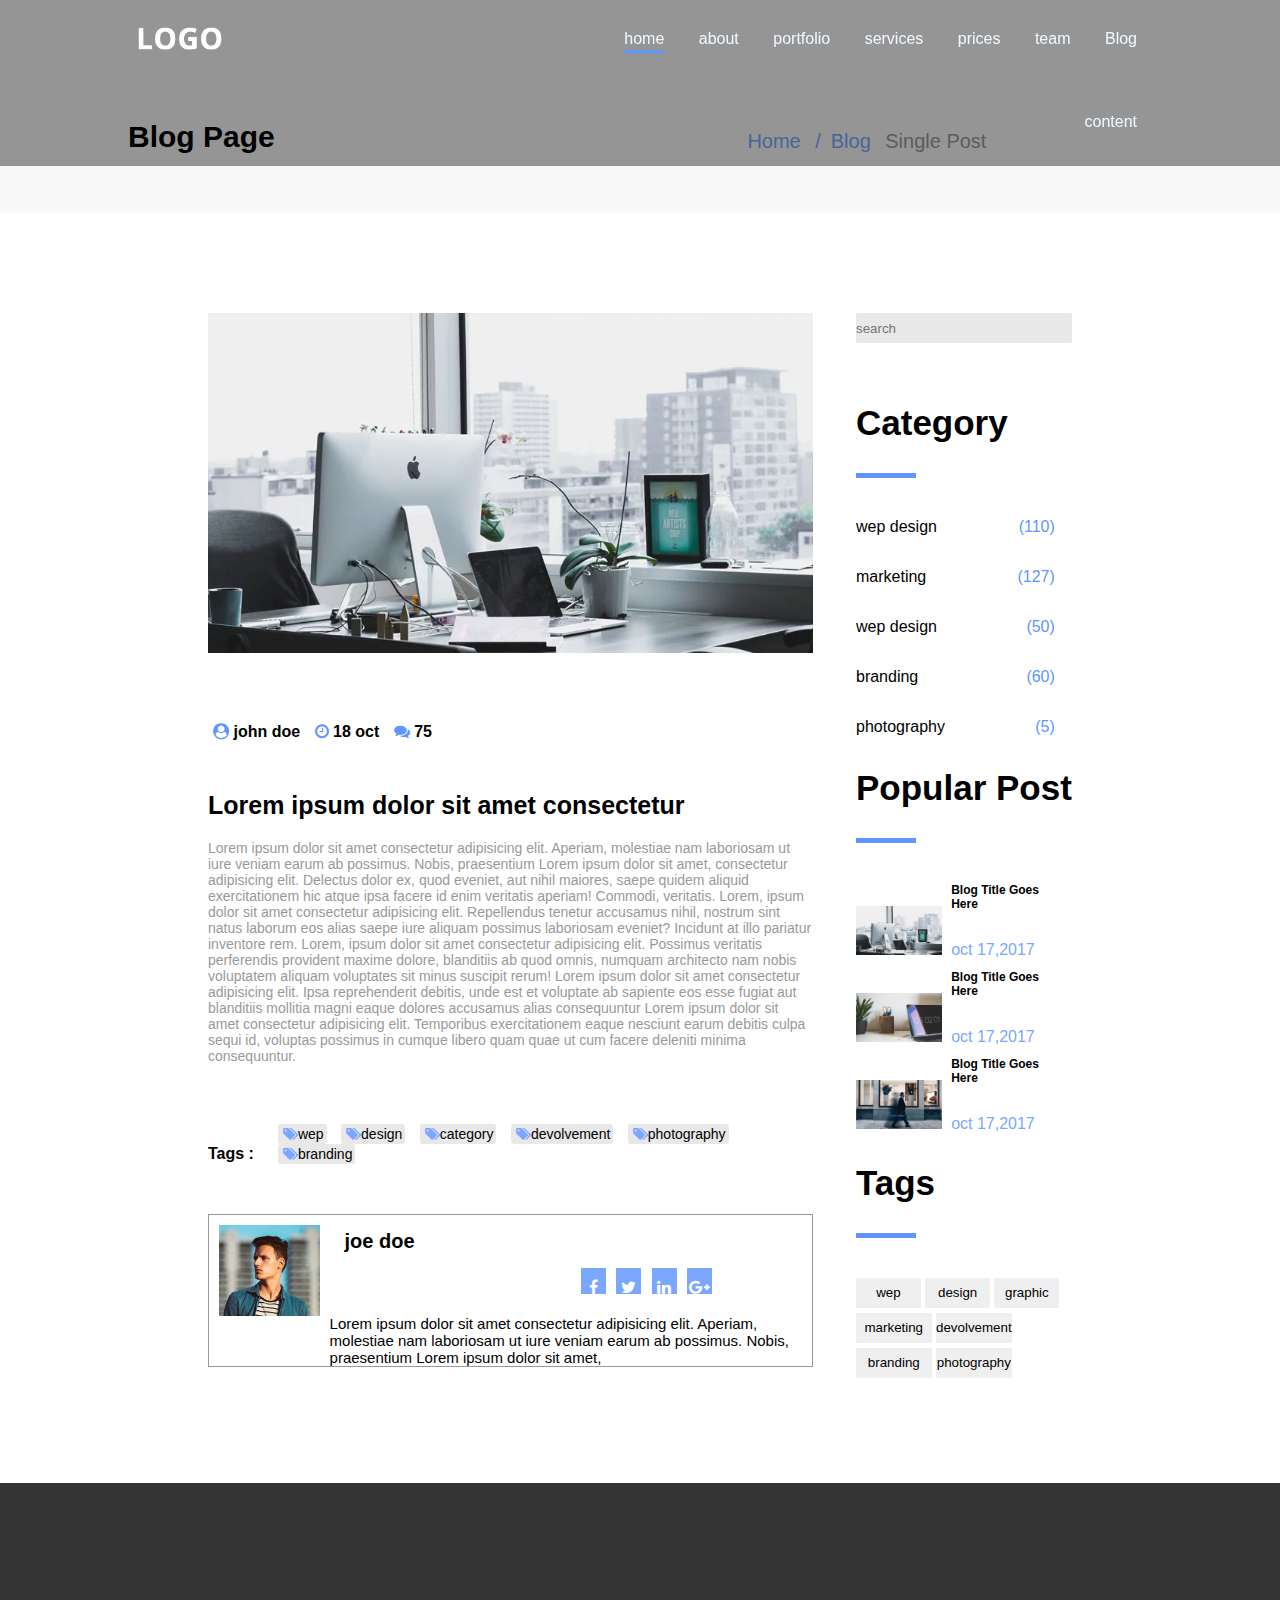
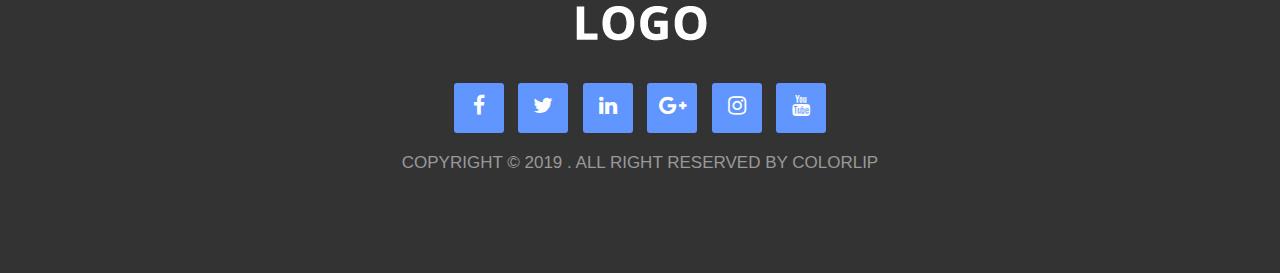
<file: blog.html>
<html>
    <head>
        <meta charset="utf-8">
        <meta name="keywords" content="">
        <meta name="description" content="">
        <title> blog page</title>

        <!-- font -->
        <link  href="https://fonts.gppgleapis.com/css?family=varela+round&display=swap">

        <!-- CSS FILES -->
            <link rel="stylesheet" href="css/font-awesome.min.css">
            <link rel="stylesheet" href="css/style.css">
            <link rel="stylesheet" href="css/header.css">
            <link rel="stylesheet" href="css/home.css">
            <link rel="stylesheet" href="css/about.css">
            <link rel="stylesheet" href="css/potfolio.css">
            <link rel="stylesheet" href="css/offer.css">
            <link rel="stylesheet" href="css/SERVICES.css">
            <link rel="stylesheet" href="css/number.css">
            <link rel="stylesheet" href="css/pricing.css">
            <link rel="stylesheet" href="css/testimonial.css">
            <link rel="stylesheet" href="css/team.css">
            <link rel="stylesheet" href="css/blog.css">
            <link rel="stylesheet" href="css/contact.css">
            <link rel="stylesheet" href="css/blog-page.css">
            <link rel="stylesheet" href="css/footer.css">


    </head>
    <body>
        <div class="header">
            <div class="container">
                <div class="logo">
                    <img src="./images/logo-alt.webp" alt="logo" draggable="false">
                </div>
                <ul class="nav">
                    <li> <a href="#" class="active"> home </a></li>
                    <li> <a href="#"> about</a></li>
                    <li> <a href="#"> portfolio</a></li>
                    <li> <a href="#"> services</a></li>
                    <li> <a href="#"> prices</a></li>
                    <li> <a href="#">team </a></li> 
                    <li class="dropdown breadcrumbs">
                        <a href="#"> Blog </a>
                        <ul class="dropdown-menu">
                            <li><a href="./blog.html"> blog post</a> </li>
                        </ul>
                    </li>

                    <li> <a href="#">content </a></li>
                </ul>
                <div class="clear"></div>
            </div> <!-- ./container -->
        </div> <!-- ./header -->
        <div class="page-head  ">
            <div class="container">
                <h2 class="text-page"> blog page </h2>
                <ul class="bread-crumbs">
                    <li><a href="./index.html">home</a></li>
                    <li><a href="#">blog</a></li>
                    <li >single post</li> <!-- ./حط قدامها اللون الجينرال لما تظبط الكود -->
                </ul>
                <div class="clear"></div> <!-- ./clear -->
            </div> <!-- ./container -->
        </div> <!-- ./blog-head -->
        
        
        <div class="blog-page pd-y">
            <div class="container">
                <div class="blog-page-content">
                    <div class="page-items content-right">
                        <div class="content-right-img">
                            <img src="./images/blog/blog1.webp" alt="#">
                        </div> <!-- ./content-right-img -->
                        
                        <ul class="blog-icons">
                            <li> <i class="fa fa-user-circle"> </i> john doe</li>
                            <li> <i class="fa fa-clock-o">  </i> 18 oct</li>
                            <li> <i class="fa fa-comments">  </i> 75</li>
                        </ul> <!-- ./blog-icons -->
                        <h2 class="blog-title"> Lorem ipsum dolor sit amet consectetur  </h2>

                        <span class="blog-text">Lorem ipsum dolor sit amet consectetur adipisicing elit. Aperiam, molestiae nam laboriosam ut iure veniam earum ab possimus. Nobis, praesentium Lorem ipsum dolor sit amet, consectetur adipisicing elit. Delectus dolor ex, quod eveniet, aut nihil maiores, saepe quidem aliquid exercitationem hic atque ipsa facere id enim veritatis aperiam! Commodi, veritatis. Lorem, ipsum dolor sit amet consectetur adipisicing elit. Repellendus tenetur accusamus nihil, nostrum sint natus laborum eos alias saepe iure aliquam possimus laboriosam eveniet? Incidunt at illo pariatur inventore rem. Lorem, ipsum dolor sit amet consectetur adipisicing elit. Possimus veritatis perferendis provident maxime dolore, blanditiis ab quod omnis, numquam architecto nam nobis voluptatem aliquam voluptates sit minus suscipit rerum! Lorem ipsum dolor sit amet consectetur adipisicing elit. Ipsa reprehenderit debitis, unde est et voluptate ab sapiente eos esse fugiat aut blanditiis mollitia magni eaque dolores accusamus alias consequuntur Lorem ipsum dolor sit amet consectetur adipisicing elit. Temporibus exercitationem eaque nesciunt earum debitis culpa sequi id, voluptas possimus in cumque libero quam quae ut cum facere deleniti minima consequuntur. </span>

                        <div class="right-tags">
                            <p> tags :</p>
                            <ul>
                                <li><i class="fa fa-tags"></i>wep</li>
                                <li><i class="fa fa-tags"></i>design</li>
                                <li><i class="fa fa-tags"></i>category</li>
                                <li><i class="fa fa-tags"></i>devolvement</li>
                                <li><i class="fa fa-tags"></i>photography</li>
                                <li><i class="fa fa-tags"></i>branding</li>
                            </ul>
                        </div> <!-- ./right-tags -->
                        <div class="right-tag">
                            <div class="tag-img">
                                <img src="./images/team/team1.webp" alt="#">
                            </div> <!-- ./tag-img -->
                            <div class="tag-items">
                                <h6> joe doe</h6>
                                <ul class="tags-icon">
                                    <li><a href="#"><i class="fa fa-facebook fa fa-lg"></i></a></li>
                                    <li><a href="#"><i class="fa fa-twitter  fa fa-lg"></i></a></li>
                                    <li><a href="#"><i class="fa fa-linkedin fa fa-lg"></i></a></li>
                                    <li><a href="#"><i class="fa fa-google-plus fa fa-lg"></i></a></li>
                                </ul> <br>
                                <span>Lorem ipsum dolor sit amet consectetur adipisicing elit. Aperiam, molestiae nam laboriosam ut iure veniam earum ab possimus. Nobis, praesentium Lorem ipsum dolor sit amet,</span>
                            </div> <!-- ./tag-items -->
                        </div> <!-- ./right-tag -->
                    </div> <!-- ./content-right -->
                    <div class="page-items content-left">
                        <input type="text" placeholder="search" class="mg-bo">
                        <div class="section-header ">
                            <h2 class="section-title "> category </h2>
                            <span class="line"></span>
                        </div> <!-- ./section-header -->
                        <div class="page-category mg-bo">
                            <p>wep design</p>
                            <ul>
                                <li>(110)</li>
                            </ul>
                        </div> <!-- ./page-category -->
                        <div class="page-category mg-bo">
                            <p>marketing</p>
                            <ul>
                                <li>(127)</li>
                            </ul>
                        </div> <!-- ./page-category -->
                        <div class="page-category mg-bo">
                            <p>wep design</p>
                            <ul>
                                <li>(50)</li>
                            </ul>
                        </div> <!-- ./page-category -->
                        <div class="page-category mg-bo">
                            <p>branding</p>
                            <ul>
                                <li>(60)</li>
                            </ul>
                        </div> <!-- ./page-category -->
                        <div class="page-category mg-bo">
                            <p>photography</p>
                            <ul>
                                <li>(5)</li>
                            </ul>
                        </div> <!-- ./page-category -->

                        <div class="section-header ">
                            <h2 class="section-title "> popular post </h2>
                            <span class="line"></span>
                        </div> <!-- ./section-header -->
                        <div class="popular-post"> 
                            <div class="popular-img">
                                <img src="./images/blog/blog1.webp" alt="">
                            </div> <!-- ./popular-img -->
                            <div class="popular-title">
                                <h6> blog title goes here</h6>
                                <p>oct 17,2017</p>
                            </div> <!-- ./popular-title -->
                        </div> <!-- ./popular-post -->
                        <div class="popular-post mg"> 
                            <div class="popular-img">
                                <img src="./images/blog/blog2.webp" alt="">
                            </div> <!-- ./popular-img -->
                            <div class="popular-title">
                                <h6> blog title goes here</h6>
                                <p>oct 17,2017</p>
                            </div> <!-- ./popular-title -->
                        </div> <!-- ./popular-post -->
                        <div class="popular-post"> 
                            <div class="popular-img">
                                <img src="./images/blog/blog3.webp" alt="">
                            </div> <!-- ./popular-img -->
                            <div class="popular-title">
                                <h6> blog title goes here</h6>
                                <p>oct 17,2017</p>
                            </div> <!-- ./popular-title -->
                        </div> <!-- ./popular-post -->
                        <div class="section-header ">
                            <h2 class="section-title "> tags </h2>
                            <span class="line"></span>
                        </div> <!-- ./section-header -->
                            <div class="tags-button-top">
                                <button>wep</button>
                                <button>design</button>
                                <button>graphic</button>
                            </div> <!-- ./tags-button-top -->
                            <div class="tags-button-bottom">
                                <button>marketing</button>
                                <button>devolvement</button>
                                <button>branding</button>
                                <button>photography</button>
                            </div> <!-- ./tags-button-bottom -->
                    </div> <!-- ./content-left -->
                </div> <!-- ./blog-page-content -->
            </div> <!-- ./container -->
        </div> <!-- ./blog-page- -->
        <div class="footer pd-y">
            <img src="./images/logo-alt.webp" alt="">
            <ul class="footer-lists">
                <li><a href="#"><i class="fa fa-facebook fa fa-lg"></i></a></li>
                <li><a href="#"><i class="fa fa-twitter  fa fa-lg"></i></a></li>
                <li><a href="#"><i class="fa fa-linkedin fa fa-lg"></i></a></li>
                <li><a href="#"><i class="fa fa-google-plus fa fa-lg"></i></a></li>
                <li><a href="#"><i class="fa fa-instagram fa fa-lg"></i></a></li>
                <li><a href="#"><i class="fa fa-youtube fa fa-lg"  ></i></a></li>
            </ul>
            <p class="footer-title"> copyright &copy; 2019 . all right reserved by colorlip </p>
        </div> <!-- ./footer -->
        </body>
</html>
</file>
<file: css/style.css>
/*common المتشابهات*/
   /* 
         container
         1- opacity hover
         2- section header 
         3- section padding
         4- hover effect 1 { left to right }
         5- hover effect 2 { top to bottom }
     */

     /* general sections */

      .pd-y{
         padding: 100px;
      }
      
      .section-header{
         text-align: center;
         margin-bottom:  25px; 
      }
      .section-header .section-title{
         font-size: 35px;
         text-transform: capitalize;
         margin-bottom:  10px; 
      }

      .section-header .line{
         display: block;
         height: 5px;
         width: 60px;
         margin: 0 auto 70px auto;
         background-color: #6195ff;
      }

     *{
         margin: 0;
         padding: 0;
         box-sizing: border-box; /*css3*/
      }
         .hover-opacity{
      transition :opacity 0.5s;
      }

      .hover-opacity:hover{
      opacity: 0.7;
      }

      li{
         list-style: none;
      }

/* hover effect 1 [ltr-effect]
hover effect 2 [ tb-effect ] */

.ltr-effect ,
.tb-effect{
   position: relative;
}

.ltr-effect::after ,
.tb-effect::after{
      position: absolute;
      content: "";
      top: 0;
      left: 0;
      right: 0;
      bottom: 0;
      background:#333;
      z-index: -1;
   }
   .tb-effect::after{
      width: 100%;
      height: 0;
      transition: height 0.5s ;

   }
   .ltr-effect::after{
      width: 0;
      transition: width 0.5s ;
   }
   
   .ltr-effect:hover::after{
      width: 100%;
      
   }
      
      .tb-effect:hover::after{
         height: 100%; 
      } 
         
/* header */
.header{
   position: fixed;
   width: 100%;
   z-index: 10;
   background-color: rgba(0, 0, 0,0.4);
}
.container{
   width: 80%;
   margin: auto;
}
body{
font-family: 'varela round', sans-serif;
}
/* nav bar */
.header .logo {
   width: 40%;
   float: left;
}

   .header .logo img{
   width: 25%;
   margin-top: 13px;
}

.header .nav {
   width: 60%;
   float: left;
   list-style: none;
   text-align: right;
   
}
.header .nav > li {
   display: inline-block;
   text-align: right;
}

.header .nav > li >a {
   text-decoration: none;
   color: aliceblue;
   display: block;
   padding: 30px 15px; 
}

/*dropdown */
.dropdown{
   position: relative;
}

.dropdown-menu{
   position: absolute;
   background-color:#6195ff ;
   width: 150px;
   text-align: center;
   left: -50%;
   top: 70%;
   opacity: 0;
   visibility: hidden;
   transition: opacity 0.5s ,visibility 0.5s ;
}
.dropdown-menu a {
   color: white;
   text-decoration: none;
   padding: 10px;
   display: block;
}
.dropdown:hover .dropdown-menu {
   opacity: 1;
   visibility: visible;
   
}
/* nav hover */
.header .nav > li a::after,
.header .nav > li a.active::after {
   content: "";
   height: 3px;
   margin-top:2px ;
   background-color: #6195ff;
   transition: width 0.5s;
   display: block;
}
.header .nav > li >a.active::after{
   width: 100%;
   }
   .header .nav > li > a::after{
   width: 0;
   }
   .header .nav > li > a:hover:after{
   width: 100%;
   }
   
   
   .clear {
   clear: both;
   }
      /* home section */
.home{
   height: 100vh;
   background-image: url(../images/background/background1.webp);
   background-size: cover; /* css3*/
   position: relative;
}
.over-lay{
   width: 100%;
   height: 100%;
   position: absolute;
   background-color: rgba(0,0,0,0.7);
   top: 0;
   left: 0;
}
.home-content {
   position: absolute;
   top: 50%;
   left: 50%;
   transform:translate(-50%,-50%) ;
   /* hero image */
   text-align: center;
   width: 65%;
}
.home-title{
   color: white;
   font-size: 4rem;
}
.home-desc{
   margin: 20px 0;
   color: white;
   letter-spacing: 2px;
   
}
/* home bottom */
.btn{
   min-width: 160px 0;
   padding: 15px;
   border-radius: 5px;
   border: 0;
   font-size: 20px;
   cursor: pointer; /*css3*/
   
}
.btn-start{
   margin-right:15px ;
   background-color: white;

}
.btn-learn{
   background-color: rgb(0, 140, 255);
   color: white;
}

  /* about */
   
.about-item:hover .about-item-title{
   color: white;
}
.about-item{
   width: 30%;
   float: left;
   text-align: center;
   border: 1px solid rgb(205, 198, 198);
   padding: 50px 20px;
}
.about-item .icon{
color: #6195ff;
margin-bottom: 10px;
}
.about-item-title{
text-transform: capitalize;
margin-bottom: 10px;
transition: color 0.5s;
}
.about-item-desc{
line-height: 1.5;
margin-bottom: 10px;
color: #999;
}

.about-item-link{
color: #6195ff;
text-transform: capitalize;
}

.about-item.mg{
margin: 0 5%;
}
   /* portfolio section */
   .portfolio{
      background: #f9f9f9;
}
.portfolio-item{
      width: 32%;
      float: left;
      margin-bottom: 25px ;
      position: relative;
      padding: 20px;
      
}

.portfolio-item .layer-content{
      position: absolute;
      top: 0;
      left: 0;
      bottom: 0;
      right: 0;
      width: 100%;
      height: 100%;
      background-color:rgba(3, 3, 3,0.5) ;
      opacity: 0;
      visibility: hidden;
      transition: opacity 0.5s ;
}

.portfolio-item:hover .layer-content{
      opacity: 1;
      visibility: visible;
}

.portfolio-item img{
      width: 100%;
}

.layer-content .layer-info{
      position: absolute;
      left: 50%;
      top: 50%;
      transform: translate(-50% ,-50%);
      width: 80%;
      text-align: center;
}


.layer-content .category{
      color: #6195ff;
      text-transform: uppercase;
      display: block;
      margin-bottom: 10px;
      position: relative;
      top: 10px;
      transition: top 0.5s , opacity 0.5s ;
      transition-delay:0.2s ;
      opacity: 0;
      
      
}

.layer-content-title{
      font-size: 20px;
      color: white;
      margin-bottom: 10px;
      position: relative;
      top: 10px;
      transition: top 0.5s , opacity 0.5s ;
      transition-delay:0.4s ;
      opacity: 0;
      
      
}

.layer-content a {
      color: white;
      position: relative;
      top: 10px;
      transition: top 0.5s , opacity 0.5s ;
      transition-delay:0.6s ;
      opacity: 0;
      
      
}

.portfolio-item:hover .layer-content .category,
.portfolio-item:hover .layer-content a,
.portfolio-item:hover .layer-content-title{
      top: 0;
      opacity: 1;
}

.layer-content  a i {
      display: inline-block;
      width: 40px;
      height: 40px;
      background-color: #6195ff;
      line-height: 40px;
}

.portfolio-item.mg{
      margin: 0 2%;
}

/* offer  section */

.offer-item{
   float: left;
   width: 30%;
   margin-bottom: 20px  ;
   border: 2px #e8e8e8 solid;
   padding: 25px 10px 25px 60px ;
   position: relative;
   z-index: 1;
}

.offer-item.mg{
   margin:0 4% ;
}

.offer-icon{
   position: absolute;
   left: 15px;
   top: 35px;
   color: #6195ff;
   
}

.offer-item-title{
   text-transform: capitalize;
   margin-bottom: 15px;

}
.offer-item-desc{
   text-transform: capitalize;
   margin-bottom: 15px;
   color: #999;
   }
   .offer-item:hover .offer-item-title{
   color: white;
   }
   
         /* SERVICES SECTION */
         .services{
            background-color:#f9f9f9;
      }
      .services-item{
            float: left;
            width: 50%;
      }
      .services-item .section-header{
            text-align: left;
      }
      .services-item .section-header .line{
            margin: 0 0 40px 0;
      }
      .services-item-desc{
            padding-right: 20px ;
            color: #999;
            line-height: 1.4;
            font-size: 18px;
            margin-bottom: 20px;         
      }
      .services-list{
            list-style: none;
      }
   
      .services-list li{
            margin-bottom: 20px;
            color: #999;
      }
   
      .services-list li i {
            border: 1px solid #6195ff;
            width: 30px;
            height: 30px;
            padding:7px 4px;
            color: #6195ff;
            border-radius: 50%;
      }
      .services-item-img img{
            width: 100%;
      }
      .services-bollets li{
            background-color:rgb(206, 197, 197);
            display: inline-block;
            width: 10px;
            height: 10px;
            margin: 10px 5px;
            border-radius: 50%;
            transition: 0.5s;
      }
      .services-bollets{
            text-align: center;
      }     
      .services-bollets li.active{
            background-color: #6195ff;
      }
      .services-bollets li:hover{
            background-color: #6195ff;
      }
           /* number section */
   .numbers{
      position: relative;
      background-image: url(../images/background/background2.webp);
      height: 300px;
      background-size: cover;
      background-attachment: fixed;
}
.numbers-items{
      overflow: hidden;
      text-align: center;
      padding-top: 100px;
}
.number-item{
      width: 25%;
      float: left;
}
.number-icon{
      margin-bottom: 20px;
      color: #6195ff;
}
.number-item-title{
      font-weight: bold;
      font-size: 45px;
      margin-bottom: 20px;
      color: white;
   }
   .number-item-text{
      color: #f9f9f9;
}

      /* pricing section */
      .pricing{
         overflow: hidden;}

   .pricing-item{
         width: 30%;
         float: left; 
         padding: 40PX 15PX;
         border: 2PX solid #e8e8e8;
         text-align: center;
   }

   .pricing-item.mg{ 
         margin:0 5% ;}

         .pricing-item-text{
         text-transform: uppercase;
         font-size: 17px;
         color: #999;
         padding: 10px 0;
         }
         .pricing-item-permonth{
         margin: 20px auto;
         width: 130px;
         height: 130px;
         padding: 20px 0;
         border-radius: 50%;
         border: 2px solid #6195ff ;
         transition: color 0.5s;
         }
         .doller{
         font-size: 50px;
         }
         .month{
         text-transform: capitalize;
         font-weight: bold;
         font-size: 20px; 
         }

         .pricing-list{
         list-style:none ;
         margin-bottom: 15px;
         }
         .pricing-list li{
         color: #999;
         line-height: 1.7;
         }
         .pricing-item-purchase{
         display: block;
         background-color:white;
         border: 2px solid #6195ff;
         margin: 15px auto 10px auto;
         width: 140px;
         padding: 10px ;
         font-size: 17px ;
         color: #7ba7ff;
         transition: background-color 0.5s ;
         }


         .pricing-item:hover .pricing-item-purchase{
         background-color: #333;
         }
         .pricing-item:hover .pricing-item-permonth{
         color: white;
         }
                 /* testimonial_section */
      .testimonial{
         position: relative;
         background-image: url(../images/background/background3.webp);
         background-attachment: fixed;
         height: 400px;
   }
   .testimonial-content{
         overflow: hidden;
         padding: 120px 0;
         width: 80%;
         margin: auto;
   }
   .testimonial-item{
         width: 50%;
         float: left;
         color: #fff;
      }
      .testimonial-item .testimonial-toplayer{
         padding: 15px 0 40px 110px;
         position: relative;
   }
   .toplayer-img{
         top: 10px;
         left: 10px;
         position: absolute;
         border-radius: 50%;
      }
      .toplayer-title{
         font-weight: bold ;
         font-size : 30px;
         margin-bottom :5px;
      }
      .toplayer-text{
         font-size: 20px;
         color: #7ba7ff;
   }
   .testimonial-desc{
         font-size: 17px;
         line-height: 1.5;
   }

      
        /* team section */

      .team-content{
         overflow: hidden;
   }
   .team-item{
         float: left;
         width: 30%;
         background-color: #e8e8e8;
         padding: 40px 20px;
         text-align: center;
         z-index: 1;
   }

   .team-item.mg{
         margin: 0 5% ;
   }
   .team-img{
         width: 90%;
         margin: auto;
         position: relative;
   }

   .team-overlay{
         position: absolute;
         top: 0;
         bottom: 0;
         left: 0;
         right: 0;
         background-color: rgba(0, 0, 0, 0.5);
         opacity: 0;
         visibility: hidden;
         transition: width 0.5s;
   }

   .team-overlay a{
         display: block;
         background-color: #6195ff;
         color: white;
         width: 40px;
         height: 40px;
         margin-left: auto;
   }
   .team-overlay a i{
         line-height: 40px;
   }

   .team-img img{
         width: 100%;
   }
   .team-info-title{
         margin: 10px 0;
         text-transform: capitalize;
         transition: color 0.5s;
   }
   .team-info-text{
         color: #999;
         text-transform: uppercase;
         font-size: 14px;
         transition: color 0.5s;
   }
   .team-item:hover .team-overlay{
         visibility: visible;
         opacity: 1;
   }
   .team-item:hover .team-info-title{
         color: white;
   }
   .team-item:hover .team-info-text{
         color: #6195ff;
   }

              /* blog section */

            .blog{
               background-color: #f9f9f9;
         }
   
         .blog-content{
               overflow: hidden;
         }
         .blog-item{
               width: 30%;
               float: left;
               background-color: white;
         }
         .blog-img{
               margin-bottom: 10px;
         }
         .blog-img img{
               width: 100%;
         }
         .blog-pd{
               padding:10px 10px;
         }
         .blog-icons{
            margin-bottom: 40px;
         }
         .blog-icons li {
               list-style: none;
               display: inline-block;
               margin-bottom: 10px;
               padding: 0 5px;
               font-weight: bold;
               
         }
         .blog-icons li i{
               color: #6195ff;
   
         }
         
         .blog-button{
               display: block;
               color: #7ba7ff;
               border: 0 none ; 
               height: 20px;
               font-size: 14px;
               text-transform: uppercase;
               margin: 15px 0;
               background-color: white;
               text-decoration: none;
         }
         .blog-title{
            font-size: 25px;
            margin-bottom: 50px;
         }
         .blog-text{
            font-size: 14px;
            color: #999 ;
         }
         .blog-item.mg{
               margin: 0 5% ;
         }
         /* contact-section */
      
         .contact-content{
            overflow: hidden;
            margin-bottom: 30px;
      }
      .contact-item{
            float: left;
            width: 30%;
            text-align: center;
      }
      .contact-item.mg{
            margin: 0 5%;
      }
      .contact-item i {
            color: #6195ff;
            margin-bottom: 15px;
      }
      .contact-title{
            text-transform: capitalize;
            font-weight: bold ;
            font-size: 18px;
            margin-bottom: 15px;
      }

      .contact-text{
            color: #999;
      }

         /* contact  form */
      form{
            margin-top: 20px;
            padding:10% 0;
            text-align: center;
      }
      form input{
            display:block ;
            float: left;
            text-transform: capitalize;
            border: none;
            border-radius: 5px;
            font-weight: bold;
            background-color: #f9f9f9;
      }
      form .half{
            width:49%;
            height: 30px;
            margin-bottom: 10px;
            padding: 0 12px;
      }
      form .half.mg{
            margin-left: 20px;
      }
      form .all{
            width: 100%;
            height: 30px;
            margin-bottom: 10px;
            padding: 10px;
      }
      form textarea{
            width: 100%;
            height: 70px;
            border-radius: 7px;
            border: none;
            text-transform: capitalize;
            padding: 10px;
            font-weight: bold;
            background-color: #f9f9f9;
            
      }
      .contact-button{
            margin-top: 50px ;
            width: 200px;
            height: 50px;
            text-transform: capitalize;
            font-size: 17px;
            color: white;
            background-color: #7ba7ff;
            border-radius: 5px;
            border: none;
      }

         /* footer section */
         .footer{
            background-color: #333;
            text-align: center;
         }
         .footer-lists li {
            display: inline-block;
            list-style: none;
            background-color: #6195ff;
            width: 50px;
            height: 50px;
            border-radius: 3px;
            margin: 20px 5px;
         }
         .footer-lists li a i{
            color: #fff;
            padding: 15px 0 0 0;
         }

         .footer-lists li a{
            width: 100%;
            height: 100%;
         }
         .footer-title{
            color:#999;
            text-transform: uppercase;
            font-size: 17px;
         }
         /* breadcrambs */

   /*  blog page */
   .page-head{
      width: 100%;
      background-color: #f9f9f9;
      padding-top:70px ;
   }
   
   .text-page{
      width: 60%;
      float: left;
      color: black;
      font-size:  30px;
      text-transform: capitalize;
      padding: 50px 0;
      margin-right: auto;
   }

   .bread-crumbs{
      width: 40%;
      list-style: none;
      float: left;
      padding: 60px 0;

   }
   .bread-crumbs li {
      display: inline-block;
      color: #999;
      font-size: 20px;
      text-transform: capitalize;
      padding: 0 5px;
      
   }
   .bread-crumbs li a{
      text-decoration: none;
      color: #7ba7ff
   }

   .bread-crumbs li + li ::before{
   content:"/" ;
   padding-right:10px ;
}
</file>
<file: css/header.css>
/* header */
.header{
    position: fixed;
    width: 100%;
    z-index: 10;
    background-color: rgba(0, 0, 0,0.4);
}
.container{
    width: 80%;
    margin: auto;
}
body{
font-family: 'varela round', sans-serif;
}
/* nav bar */
.header .logo {
    width: 40%;
    float: left;
}

    .header .logo img{
    width: 25%;
    margin-top: 13px;
}

.header .nav {
    width: 60%;
    float: left;
    list-style: none;
    text-align: right;
    
}
.header .nav > li {
    display: inline-block;
    text-align: right;
}

.header .nav > li >a {
    text-decoration: none;
    color: aliceblue;
    display: block;
    padding: 30px 15px; 
}

 /*dropdown */
.dropdown{
    position: relative;
}

.dropdown-menu{
    position: absolute;
    background-color:#6195ff ;
    width: 150px;
    text-align: center;
    left: -50%;
    top: 70%;
    opacity: 0;
    visibility: hidden;
    transition: opacity 0.5s ,visibility 0.5s ;
}
.dropdown-menu a {
    color: white;
    text-decoration: none;
    padding: 10px;
    display: block;
}
.dropdown:hover .dropdown-menu {
    opacity: 1;
    visibility: visible;
    
}
 /* nav hover */
.header .nav > li a::after,
.header .nav > li a.active::after {
    content: "";
    height: 3px;
    margin-top:2px ;
    background-color: #6195ff;
    transition: width 0.5s;
    display: block;
}
.header .nav > li >a.active::after{
    width: 100%;
    }
    .header .nav > li > a::after{
    width: 0;
    }
    .header .nav > li > a:hover:after{
    width: 100%;
    }
    
    
    .clear {
    clear: both;
    }
</file>
<file: css/home.css>
/* home section */
.home{
    height: 100vh;
    background-image: url(../images/background/background1.webp);
    background-size: cover; /* css3*/
    position: relative;
}
.over-lay{
    width: 100%;
    height: 100%;
    position: absolute;
    background-color: rgba(0,0,0,0.7);
    top: 0;
    left: 0;
}
.home-content {
    position: absolute;
    top: 50%;
    left: 50%;
    transform:translate(-50%,-50%) ;
    /* hero image */
    text-align: center;
    width: 65%;
}
.home-title{
    color: white;
    font-size: 4rem;
}
.home-desc{
    margin: 20px 0;
    color: white;
    letter-spacing: 2px;
    
}
 /* home bottom */
.btn{
    min-width: 160px 0;
    padding: 15px;
    border-radius: 5px;
    border: 0;
    font-size: 20px;
    cursor: pointer; /*css3*/
    
}
.btn-start{
    margin-right:15px ;
    background-color: white;

}
.btn-learn{
    background-color: rgb(0, 140, 255);
    color: white;
}
</file>
<file: css/about.css>
/* about */
    
.about-item:hover .about-item-title{
    color: white;
}
.about-item{
    width: 30%;
    float: left;
    text-align: center;
    border: 1px solid rgb(205, 198, 198);
    padding: 50px 20px;
}
.about-item .icon{
color: #6195ff;
margin-bottom: 10px;
}
.about-item-title{
text-transform: capitalize;
margin-bottom: 10px;
transition: color 0.5s;
}
.about-item-desc{
line-height: 1.5;
margin-bottom: 10px;
color: #999;
}

.about-item-link{
color: #6195ff;
text-transform: capitalize;
}

.about-item.mg{
margin: 0 5%;
}
</file>
<file: css/potfolio.css>
/* portfolio section */
.portfolio{
    background: #f9f9f9;
}
.portfolio-item{
    width: 32%;
    float: left;
    margin-bottom: 25px ;
    position: relative;
    padding: 20px;
    
}

.portfolio-item .layer-content{
    position: absolute;
    top: 0;
    left: 0;
    bottom: 0;
    right: 0;
    width: 100%;
    height: 100%;
    background-color:rgba(3, 3, 3,0.5) ;
    opacity: 0;
    visibility: hidden;
    transition: opacity 0.5s ;
}

.portfolio-item:hover .layer-content{
    opacity: 1;
    visibility: visible;
}

.portfolio-item img{
    width: 100%;
}

.layer-content .layer-info{
    position: absolute;
    left: 50%;
    top: 50%;
    transform: translate(-50% ,-50%);
    width: 80%;
    text-align: center;
}


.layer-content .category{
    color: #6195ff;
    text-transform: uppercase;
    display: block;
    margin-bottom: 10px;
    position: relative;
    top: 10px;
    transition: top 0.5s , opacity 0.5s ;
    transition-delay:0.2s ;
    opacity: 0;
    
    
}

.layer-content-title{
    font-size: 20px;
    color: white;
    margin-bottom: 10px;
    position: relative;
    top: 10px;
    transition: top 0.5s , opacity 0.5s ;
    transition-delay:0.4s ;
    opacity: 0;
    
    
}

.layer-content a {
    color: white;
    position: relative;
    top: 10px;
    transition: top 0.5s , opacity 0.5s ;
    transition-delay:0.6s ;
    opacity: 0;
    
    
}

.portfolio-item:hover .layer-content .category,
.portfolio-item:hover .layer-content a,
.portfolio-item:hover .layer-content-title{
    top: 0;
    opacity: 1;
}

.layer-content  a i {
    display: inline-block;
    width: 40px;
    height: 40px;
    background-color: #6195ff;
    line-height: 40px;
}

.portfolio-item.mg{
    margin: 0 2%;
}
</file>
<file: css/offer.css>
/* offer  section */

.offer-item{
    float: left;
    width: 30%;
    margin-bottom: 20px  ;
    border: 2px #e8e8e8 solid;
    padding: 25px 10px 25px 60px ;
    position: relative;
    z-index: 1;
}

.offer-item.mg{
    margin:0 4% ;
}

.offer-icon{
    position: absolute;
    left: 15px;
    top: 35px;
    color: #6195ff;
    
}

.offer-item-title{
    text-transform: capitalize;
    margin-bottom: 15px;

}
.offer-item-desc{
    text-transform: capitalize;
    margin-bottom: 15px;
    color: #999;
    }
    .offer-item:hover .offer-item-title{
    color: white;
    }
</file>
<file: css/SERVICES.css>
/* SERVICES SECTION */
    .services{
        background-color:#f9f9f9;
    }
    .services-item{
        float: left;
        width: 50%;
    }
    .services-item .section-header{
        text-align: left;
    }
    .services-item .section-header .line{
        margin: 0 0 40px 0;
    }
    .services-item-desc{
        padding-right: 20px ;
        color: #999;
        line-height: 1.4;
        font-size: 18px;
        margin-bottom: 20px;         
    }
    .services-list{
        list-style: none;
    }

    .services-list li{
        margin-bottom: 20px;
        color: #999;
    }

    .services-list li i {
        border: 1px solid #6195ff;
        width: 30px;
        height: 30px;
        padding:7px 4px;
        color: #6195ff;
        border-radius: 50%;
    }
    .services-item-img img{
        width: 100%;
    }
    .services-bollets li{
        background-color:rgb(206, 197, 197);
        display: inline-block;
        width: 10px;
        height: 10px;
        margin: 10px 5px;
        border-radius: 50%;
        transition: 0.5s;
    }
    .services-bollets{
        text-align: center;
    }     
    .services-bollets li.active{
        background-color: #6195ff;
    }
    .services-bollets li:hover{
        background-color: #6195ff;
    }
</file>
<file: css/number.css>
/* number section */
    .numbers{
        position: relative;
        background-image: url(../images/background/background2.webp);
        height: 300px;
        background-size: cover;
        background-attachment: fixed;
    }
    .numbers-items{
        overflow: hidden;
        text-align: center;
        padding-top: 100px;
    }
    .number-item{
        width: 25%;
        float: left;
    }
    .number-icon{
        margin-bottom: 20px;
        color: #6195ff;
    }
    .number-item-title{
        font-weight: bold;
        font-size: 45px;
        margin-bottom: 20px;
        color: white;
    }
    .number-item-text{
        color: #f9f9f9;
    }
</file>
<file: css/pricing.css>
/* pricing section */
    .pricing{
        overflow: hidden;}

    .pricing-item{
        width: 30%;
        float: left; 
        padding: 40PX 15PX;
        border: 2PX solid #e8e8e8;
        text-align: center;
    }

    .pricing-item.mg{ 
        margin:0 5% ;}

        .pricing-item-text{
        text-transform: uppercase;
        font-size: 17px;
        color: #999;
        padding: 10px 0;
        }
        .pricing-item-permonth{
        margin: 20px auto;
        width: 130px;
        height: 130px;
        padding: 20px 0;
        border-radius: 50%;
        border: 2px solid #6195ff ;
        transition: color 0.5s;
        }
        .doller{
        font-size: 50px;
        }
        .month{
        text-transform: capitalize;
        font-weight: bold;
        font-size: 20px; 
        }

        .pricing-list{
        list-style:none ;
        margin-bottom: 15px;
        }
        .pricing-list li{
        color: #999;
        line-height: 1.7;
        }
        .pricing-item-purchase{
        display: block;
        background-color:white;
        border: 2px solid #6195ff;
        margin: 15px auto 10px auto;
        width: 140px;
        padding: 10px ;
        font-size: 17px ;
        color: #7ba7ff;
        transition: background-color 0.5s ;
        }


        .pricing-item:hover .pricing-item-purchase{
        background-color: #333;
        }
        .pricing-item:hover .pricing-item-permonth{
        color: white;
        }
</file>
<file: css/testimonial.css>
/* testimonial_section */
        .testimonial{
            position: relative;
            background-image: url(../images/background/background3.webp);
            background-attachment: fixed;
            height: 400px;
        }
        .testimonial-content{
            overflow: hidden;
            padding: 120px 0;
            width: 80%;
            margin: auto;
        }
        .testimonial-item{
            width: 50%;
            float: left;
            color: #fff;
        }
        .testimonial-item .testimonial-toplayer{
            padding: 15px 0 40px 110px;
            position: relative;
        }
        .toplayer-img{
            top: 10px;
            left: 10px;
            position: absolute;
            border-radius: 50%;
        }
        .toplayer-title{
            font-weight: bold ;
            font-size : 30px;
            margin-bottom :5px;
        }
        .toplayer-text{
            font-size: 20px;
            color: #7ba7ff;
        }
        .testimonial-desc{
            font-size: 17px;
            line-height: 1.5;
        }
</file>
<file: css/team.css>
/* team section */

        .team-content{
            overflow: hidden;
        }
        .team-item{
            float: left;
            width: 30%;
            background-color: #e8e8e8;
            padding: 40px 20px;
            text-align: center;
            z-index: 1;
        }

        .team-item.mg{
            margin: 0 5% ;
        }
        .team-img{
            width: 90%;
            margin: auto;
            position: relative;
        }

        .team-overlay{
            position: absolute;
            top: 0;
            bottom: 0;
            left: 0;
            right: 0;
            background-color: rgba(0, 0, 0, 0.5);
            opacity: 0;
            visibility: hidden;
            transition: width 0.5s;
        }

        .team-overlay a{
            display: block;
            background-color: #6195ff;
            color: white;
            width: 40px;
            height: 40px;
            margin-left: auto;
        }
        .team-overlay a i{
            line-height: 40px;
        }

        .team-img img{
            width: 100%;
        }
        .team-info-title{
            margin: 10px 0;
            text-transform: capitalize;
            transition: color 0.5s;
        }
        .team-info-text{
            color: #999;
            text-transform: uppercase;
            font-size: 14px;
            transition: color 0.5s;
        }
        .team-item:hover .team-overlay{
            visibility: visible;
            opacity: 1;
        }
        .team-item:hover .team-info-title{
            color: white;
        }
        .team-item:hover .team-info-text{
            color: #6195ff;
        }
</file>
<file: css/blog.css>
/* blog section */

        .blog{
            background-color: #f9f9f9;
        }

        .blog-content{
            overflow: hidden;
        }
        .blog-item{
            width: 30%;
            float: left;
            background-color: white;
        }
        .blog-img{
            margin-bottom: 10px;
        }
        .blog-img img{
            width: 100%;
        }
        .blog-pd{
            padding:10px 10px;
        }
        .blog-icons li {
            list-style: none;
            display: inline-block;
            margin-bottom: 10px;
            padding: 0 5px;
            font-weight: bold;
            
        }
        .blog-icons li i{
            color: #6195ff;

        }
        
        .blog-button{
            display: block;
            color: #7ba7ff;
            border: 0 none ; 
            height: 20px;
            font-size: 14px;
            text-transform: uppercase;
            margin: 15px 0;
            background-color: white;
            text-decoration: none;
        }
        .blog-title{
            font-size: 25px;
            margin-bottom: 20px;
        }
        .blog-text{
            font-size: 14px;
            color: #999 ;
            margin-bottom: 20px;
        }
        .blog-item.mg{
            margin: 0 5% ;
        }
</file>
<file: css/contact.css>
/* contact-section */
        
        .contact-content{
            overflow: hidden;
            margin-bottom: 30px;
        }
        .contact-item{
            float: left;
            width: 30%;
            text-align: center;
        }
        .contact-item.mg{
            margin: 0 5%;
        }
        .contact-item i {
            color: #6195ff;
            margin-bottom: 15px;
        }
        .contact-title{
            text-transform: capitalize;
            font-weight: bold ;
            font-size: 18px;
            margin-bottom: 15px;
        }

        .contact-text{
            color: #999;
        }

         /* contact  form */
        form{
            margin-top: 20px;
            padding:10% 0;
            text-align: center;
        }
        form input{
            display:block ;
            float: left;
            text-transform: capitalize;
            border: none;
            border-radius: 5px;
            font-weight: bold;
            background-color: #f9f9f9;
        }
        form .half{
            width:49%;
            height: 30px;
            margin-bottom: 10px;
            padding: 0 12px;
        }
        form .half.mg{
            margin-left: 20px;
        }
        form .all{
            width: 100%;
            height: 30px;
            margin-bottom: 10px;
            padding: 10px;
        }
        form textarea{
            width: 100%;
            height: 70px;
            border-radius: 7px;
            border: none;
            text-transform: capitalize;
            padding: 10px;
            font-weight: bold;
            background-color: #f9f9f9;
            
        }
        .contact-button{
            margin-top: 50px ;
            width: 200px;
            height: 50px;
            text-transform: capitalize;
            font-size: 17px;
            color: white;
            background-color: #7ba7ff;
            border-radius: 5px;
            border: none;
        }
</file>
<file: css/blog-page.css>
/* breadcrambs */

   /*  blog page */
   .page-head{
    width: 100%;
    background-color: #f9f9f9;
    padding-top:70px ;
 }
 
 .text-page{
    width: 60%;
    float: left;
    color: black;
    font-size:  30px;
    text-transform: capitalize;
    padding: 50px 0;
    margin-right: auto;
 }

 .bread-crumbs{
    width: 40%;
    list-style: none;
    float: left;
    padding: 60px 0;

 }
 .bread-crumbs li {
    display: inline-block;
    color: #999;
    font-size: 20px;
    text-transform: capitalize;
    padding: 0 5px;
    
 }
 .bread-crumbs li a{
    text-decoration: none;
    color: #7ba7ff
 }

 .bread-crumbs li + li ::before{
 content:"/" ;
 padding-right:10px ;
}

/* blog-page */

.blog-page-content{
    overflow: hidden;
 }
 
 .content-left{
    width: 25%;
 }
 .content-right{
    width: 70%;
    margin-right: 5%;
 }
 
 
 .content-right-img{
    width: 100%;
    margin-bottom: 70px;
 }
 .content-right-img img{
    width: 100%;
 }
 .page-items{
    float: left;
 }
 
 .content-left .section-header {
    text-align: left;
 }
 
 .content-left .section-header .section-title {
       margin: 30px 0;
 }
 .content-left .section-header .line {
    margin: 0 20px 40px 0 ;
 }
 
 .mg-bo{
    margin-bottom:30px ;
 }
 
 .content-left input{
    width: 100%;
    height: 30px;
    text-align: left;
    border: none;
    background-color: #e8e8e8;
    border-radius: 2px;
 }
 .page-category {
       height: 20px;
       text-align: left;
 }
  .page-category ul  {
       display: inline-block;
       color: #6195ff;
       width: 50%;
       text-align: right;
 }
  .page-category p{
       display: inline-block;
       width: 40%;
  }
 
  .popular-img img{
       width: 100%;
  }
 
 .popular-img{
       width: 40%;
       display: inline-block;
       margin-right: 2% ;
 }
 
 .popular-title{
       display: inline-block;
       width: 50%;
 }
 .popular-title h6{
       text-transform: capitalize;
       font-size: 12px;
       margin-bottom: 30px;
 }
 .popular-title p {
       color: #7ba7ff;
 }
 .popular-post.mg{
       margin: 5% 0;
 }
 .tags-button-top{
       width: 100%;
       margin-bottom: 5px;
 }
 .tags-button-top button{
       width: 30%;
       border: none;
       border-radius: 2px;
       height: 30px;
       transition: background-color 0.5s;
 }
 .tags-button-bottom{
       width: 100%;
 }
 .tags-button-bottom button{
       width: 35%;
       border: none;
       border-radius: 2px;
       margin-bottom: 5px;
       height: 30px;
       transition: background-color 0.5s;
 }
 .tags-button-top button:hover {
       background-color: #7ba7ff;
 }
 .tags-button-bottom button:hover {
       background-color: #7ba7ff;
 }
 .right-tags{
       margin-top: 60px;
 }
 .right-tags p{
       display: inline-block;
       width: 10%;
       text-transform: capitalize;
       font-weight: bold;
 }
 .right-tags ul li {
       display: inline-block;
       background-color: #e8e8e8;
       height: 20px;
       text-align: center;
       margin:  0 5px;
       border-radius: 3px;
       font-size: 14px;
       padding: 2px 3px 3px 2px;
 }
 .right-tags ul li i{
       color: #7ba7ff;
       padding-left: 3px ;
 }
 
 .right-tags ul{
       width: 85%;
       display: inline-block;
       text-align: left;
 }
 .right-tag{
       overflow: hidden;
       border: #999 1px solid;
       margin-top: 50px;
 }
 
 .tag-img{
       width: 20%;
       float: left;
       padding: 10px;
 }
 .tag-img img {
       width: 100%;
 }
 .tag-items{
       float: left;
       width: 80%;
 }
 .tags-icon li{
       display: inline-block;
       background-color: #7ba7ff;
       width: 25px;
       height: 15px;
       text-align: center;
       padding: 13px 0px;
       margin: 0 3px ;
 } 
 .tags-icon{
       text-align: right;
       margin-bottom: 20px ;
       display: inline-block;
       margin-right:auto ;
       width: 80%;
 }
 .tags-icon li a{
       display: inline;
       color: #fff;
       font-size: 12px;
 }
 .tag-items h6{
       font-size: 20px ;
       padding: 15px 15px;
       display: inline-block;
 }
 .tag-items span{
       font-size: 15px;
 }
</file>
<file: css/footer.css>
/* footer section */
         .footer{
            background-color: #333;
            text-align: center;
         }
         .footer-lists li {
            display: inline-block;
            list-style: none;
            background-color: #6195ff;
            width: 50px;
            height: 50px;
            border-radius: 3px;
            margin: 20px 5px;
         }
         .footer-lists li a i{
            color: #fff;
            padding: 15px 0 0 0;
         }

         .footer-lists li a{
            width: 100%;
            height: 100%;
         }
         .footer-title{
            color:#999;
            text-transform: uppercase;
            font-size: 17px;
         }
</file>
